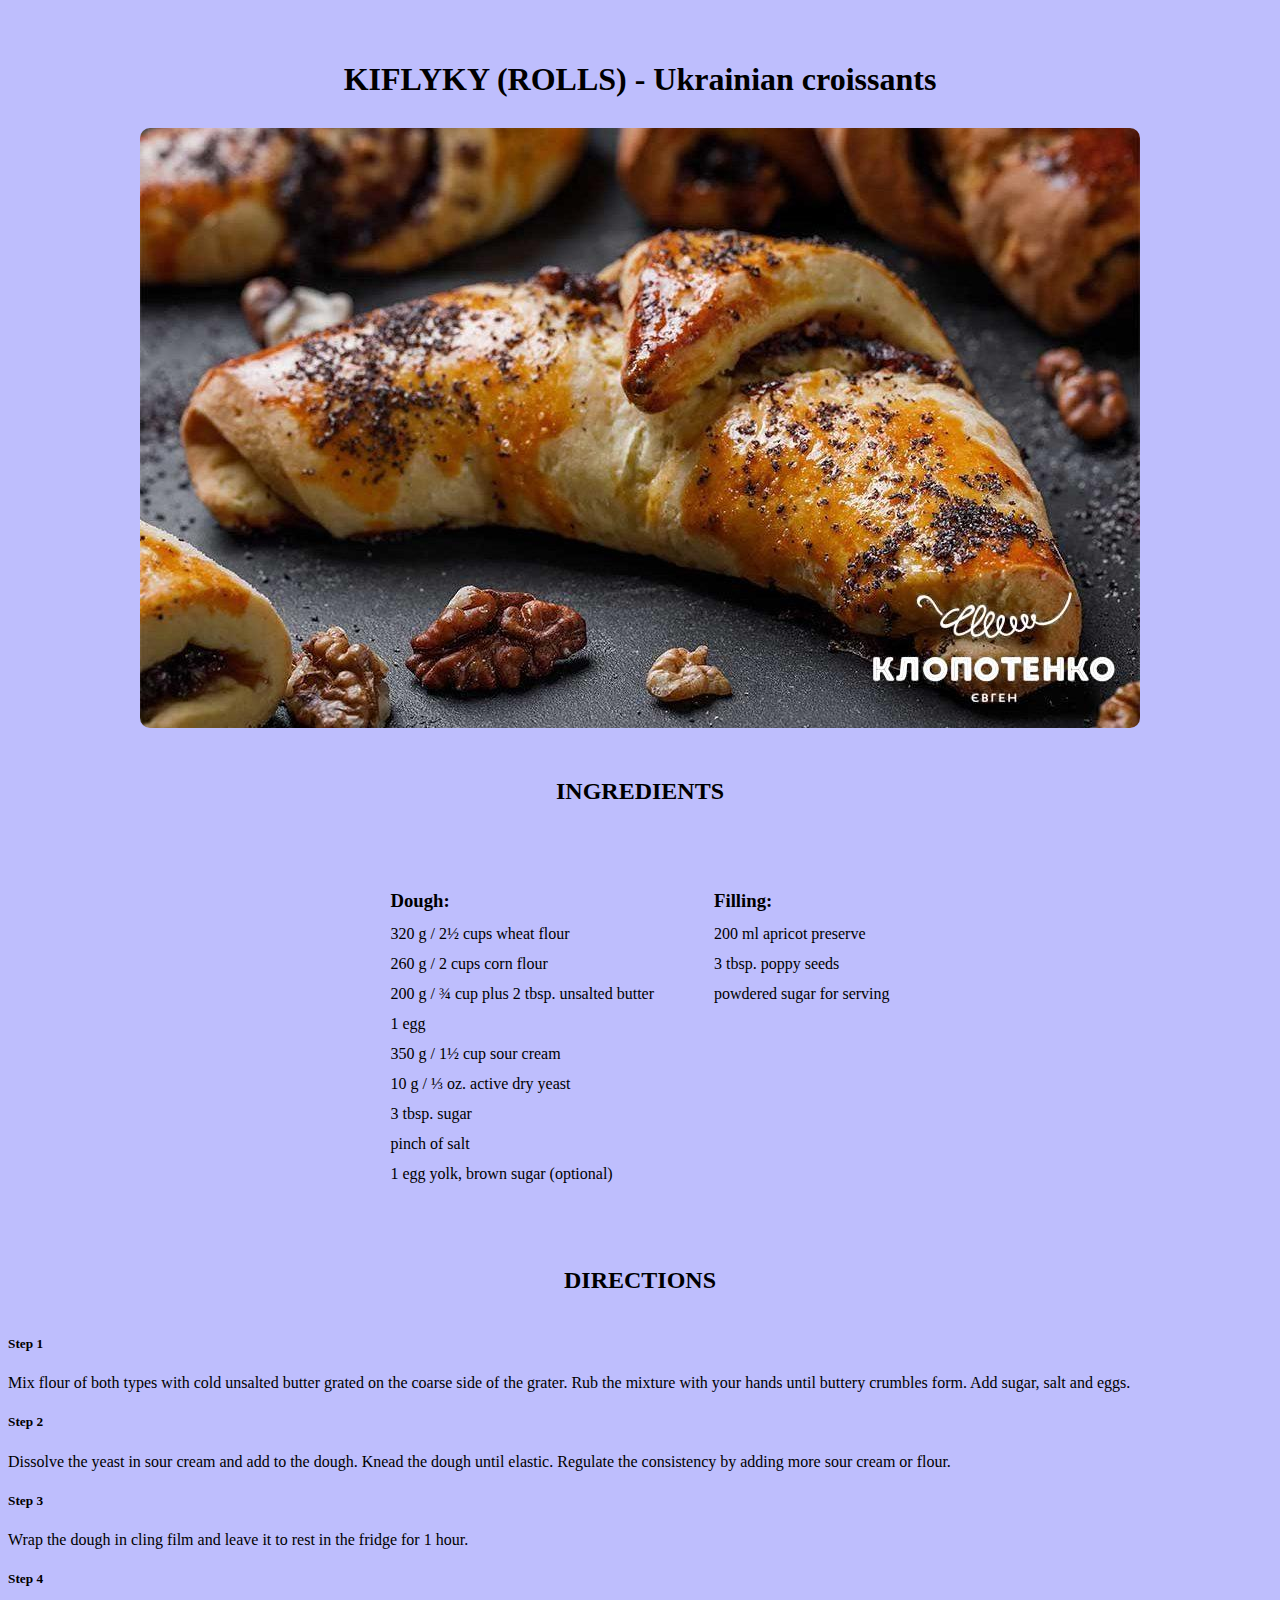
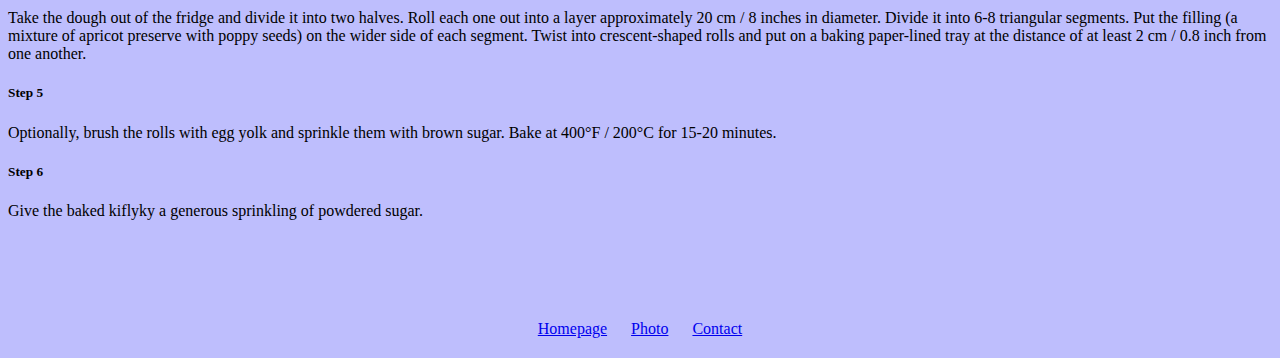
<file: index.html>
<!DOCTYPE html>
<html lang="en">
<head>
    <meta charset="UTF-8">
    <meta http-equiv="X-UA-Compatible" content="IE=edge">
    <meta name="viewport" content="width=device-width, initial-scale=1.0">
    <link href="styles.css" rel="stylesheet" type="text/css" />
    <link href="https://cdn.jsdelivr.net/npm/bootstrap@5.2.1/dist/css/bootstrap.min.css" rel="stylesheet" integrity="sha384-iYQeCzEYFbKjA/T2uDLTpkwGzCiq6soy8tYaI1GyVh/UjpbCx/TYkiZhlZB6+fzT" crossorigin="anonymous">
    <title>Croissant</title>
</head>
<body>
    <h1>KIFLYKY (ROLLS) - Ukrainian croissants</h1>
    <img src = "kiflyky_siteweb-1-1000x600.jpg" />
    
    <h2>INGREDIENTS</h2>
    <div class="ingredients">
        <div class = "colomn">
            <h3>Dough:</h3>
            <p>320 g / 2½ cups wheat flour</p>
            <p>260 g / 2 cups corn flour</p>
            <p>200 g / ¾ cup plus 2 tbsp. unsalted butter</p>
            <p>1 egg</p>
            <p>350 g / 1½ cup sour cream</p>
            <p>10 g / ⅓ oz. active dry yeast</p>
            <p>3 tbsp. sugar</p>
            <p>pinch of salt</p>
            <p>1 egg yolk, brown sugar (optional)</p>
        </div>
        <div class = "colomn">
            <h3>Filling:</h3>
            <p>200 ml apricot preserve</p>
            <p>3 tbsp. poppy seeds</p>
            <p> powdered sugar for serving</p>
        </div>
    </div>

    <h2>DIRECTIONS</h2>
    <div class = "container mb-5">
        <div class = "row">
            <div class = "col-sm-2">
                <h5>Step 1</h5>
            </div>
            <div class = "col-sm-10">
                <p>Mix flour of both types with cold unsalted butter grated on the coarse side of the grater. Rub the mixture with your hands until buttery crumbles form. Add sugar, salt and eggs.
                </p>
            </div>
        </div>
        <div class = "row">
            <div class = "col-sm-2">
                <h5>Step 2</h5>
            </div>
            <div class = "col-sm-10">
                <p>Dissolve the yeast in sour cream and add to the dough. Knead the dough until elastic. Regulate the consistency by adding more sour cream or flour.
                </p>
            </div>
        </div>
        <div class = "row">
            <div class = "col-sm-2">
                <h5>Step 3</h5>
            </div>
            <div class = "col-sm-10">
                <p>Wrap the dough in cling film and leave it to rest in the fridge for 1 hour.
                </p>
            </div>
        </div>
        <div class = "row">
            <div class = "col-sm-2">
                <h5>Step 4</h5>
            </div>
            <div class = "col-sm-10">
                <p>Take the dough out of the fridge and divide it into two halves. Roll each one out into a layer approximately 20 cm / 8 inches in diameter. Divide it into 6-8 triangular segments. Put the filling (a mixture of apricot preserve with poppy seeds) on the wider side of each segment. Twist into crescent-shaped rolls and put on a baking paper-lined tray at the distance of at least 2 cm / 0.8 inch from one another.
                </p>
            </div>
        </div>
        <div class = "row">
            <div class = "col-sm-2">
                <h5>Step 5</h5>
            </div>
            <div class = "col-sm-10">
                <p>Optionally, brush the rolls with egg yolk and sprinkle them with brown sugar. Bake at 400°F / 200°C for 15-20 minutes.
                </p>
            </div>
        </div>
        <div class = "row">
            <div class = "col-sm-2">
                <h5>Step 6</h5>
            </div>
            <div class = "col-sm-10">
                <p>Give the baked kiflyky a generous sprinkling of powdered sugar.
                </p>
            </div>
        </div>
    </div>
    
    <div class = "links">
        <a href = "index.html">Homepage</a>
        <a href = "photo.html">Photo</a>
        <a href = "contact.html">Contact</a>
    </div>
</body>
</html>
</file>
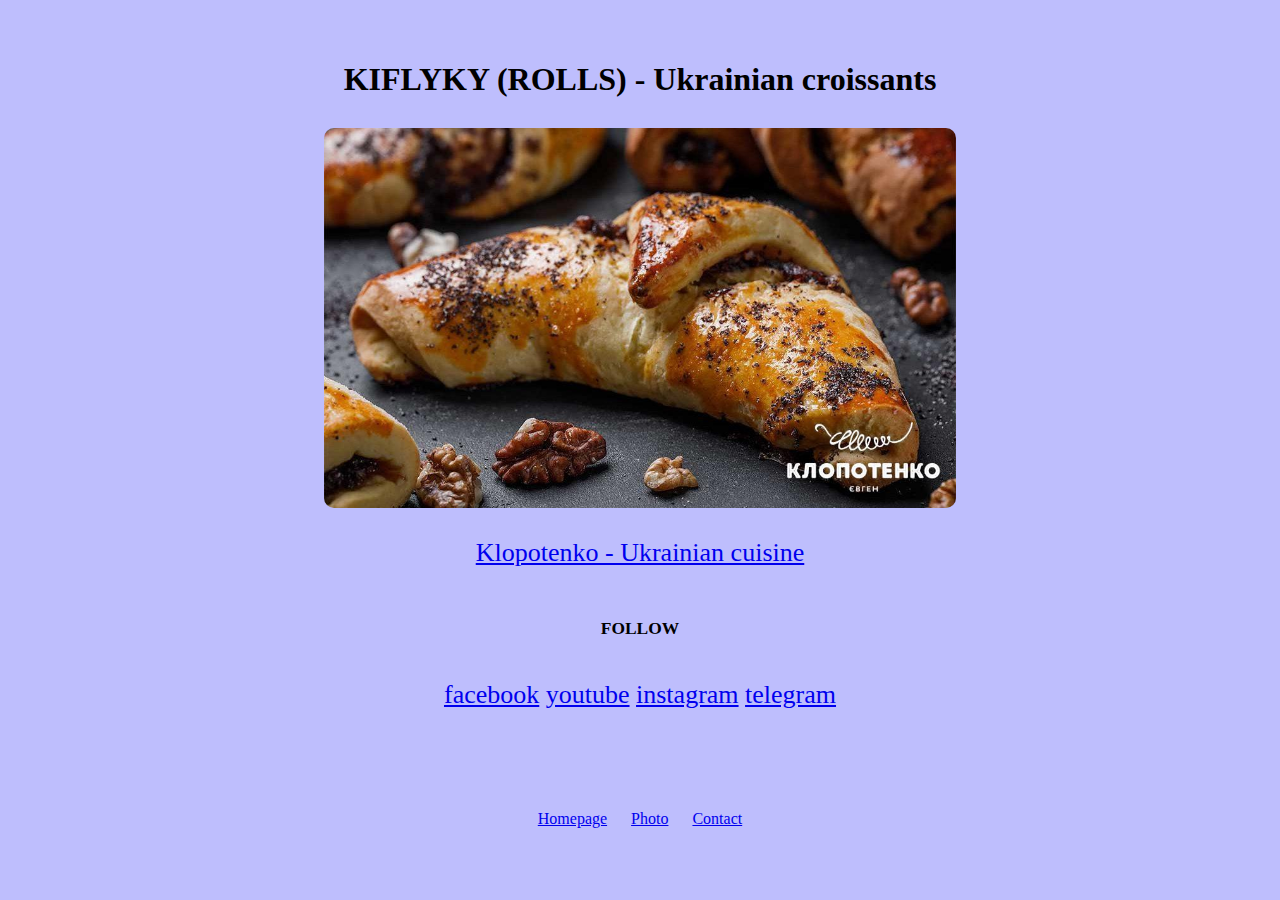
<file: contact.html>
<!DOCTYPE html>
<html lang="en">
<head>
    <meta charset="UTF-8">
    <meta http-equiv="X-UA-Compatible" content="IE=edge">
    <meta name="viewport" content="width=device-width, initial-scale=1.0">
    <link href="styles.css" rel="stylesheet" type="text/css" />
    <link href="https://cdn.jsdelivr.net/npm/bootstrap@5.2.2/dist/css/bootstrap.min.css" rel="stylesheet" integrity="sha384-Zenh87qX5JnK2Jl0vWa8Ck2rdkQ2Bzep5IDxbcnCeuOxjzrPF/et3URy9Bv1WTRi" crossorigin="anonymous">
    <title>Contact</title>
</head>
<body>
    <h1>KIFLYKY (ROLLS) - Ukrainian croissants</h1>
    <img width="50%"  src = "kiflyky_siteweb-1-1000x600.jpg" />

    <div class = "contact">
        <a href = "https://klopotenko.com/en/kiflyky-rolls/">Klopotenko - Ukrainian cuisine</a>
        <h6>FOLLOW</h6>
        <a href = "https://www.facebook.com/RecipesIevgenKlopotenko">facebook</a>
        <a href = "https://www.youtube.com/channel/UCh6Pbd8waSQ0TNO3xCLy8hg">youtube</a>
        <a href = "https://www.instagram.com/klopotenko/">instagram</a>
        <a href = " https://t.me/gastroprikhozhane">telegram</a>
    </div>

    <div class = "links">
        <a href = "index.html">Homepage</a>
        <a href = "photo.html">Photo</a>
        <a href = "contact.html">Contact</a>
    </div>
</body>
</html>
</file>
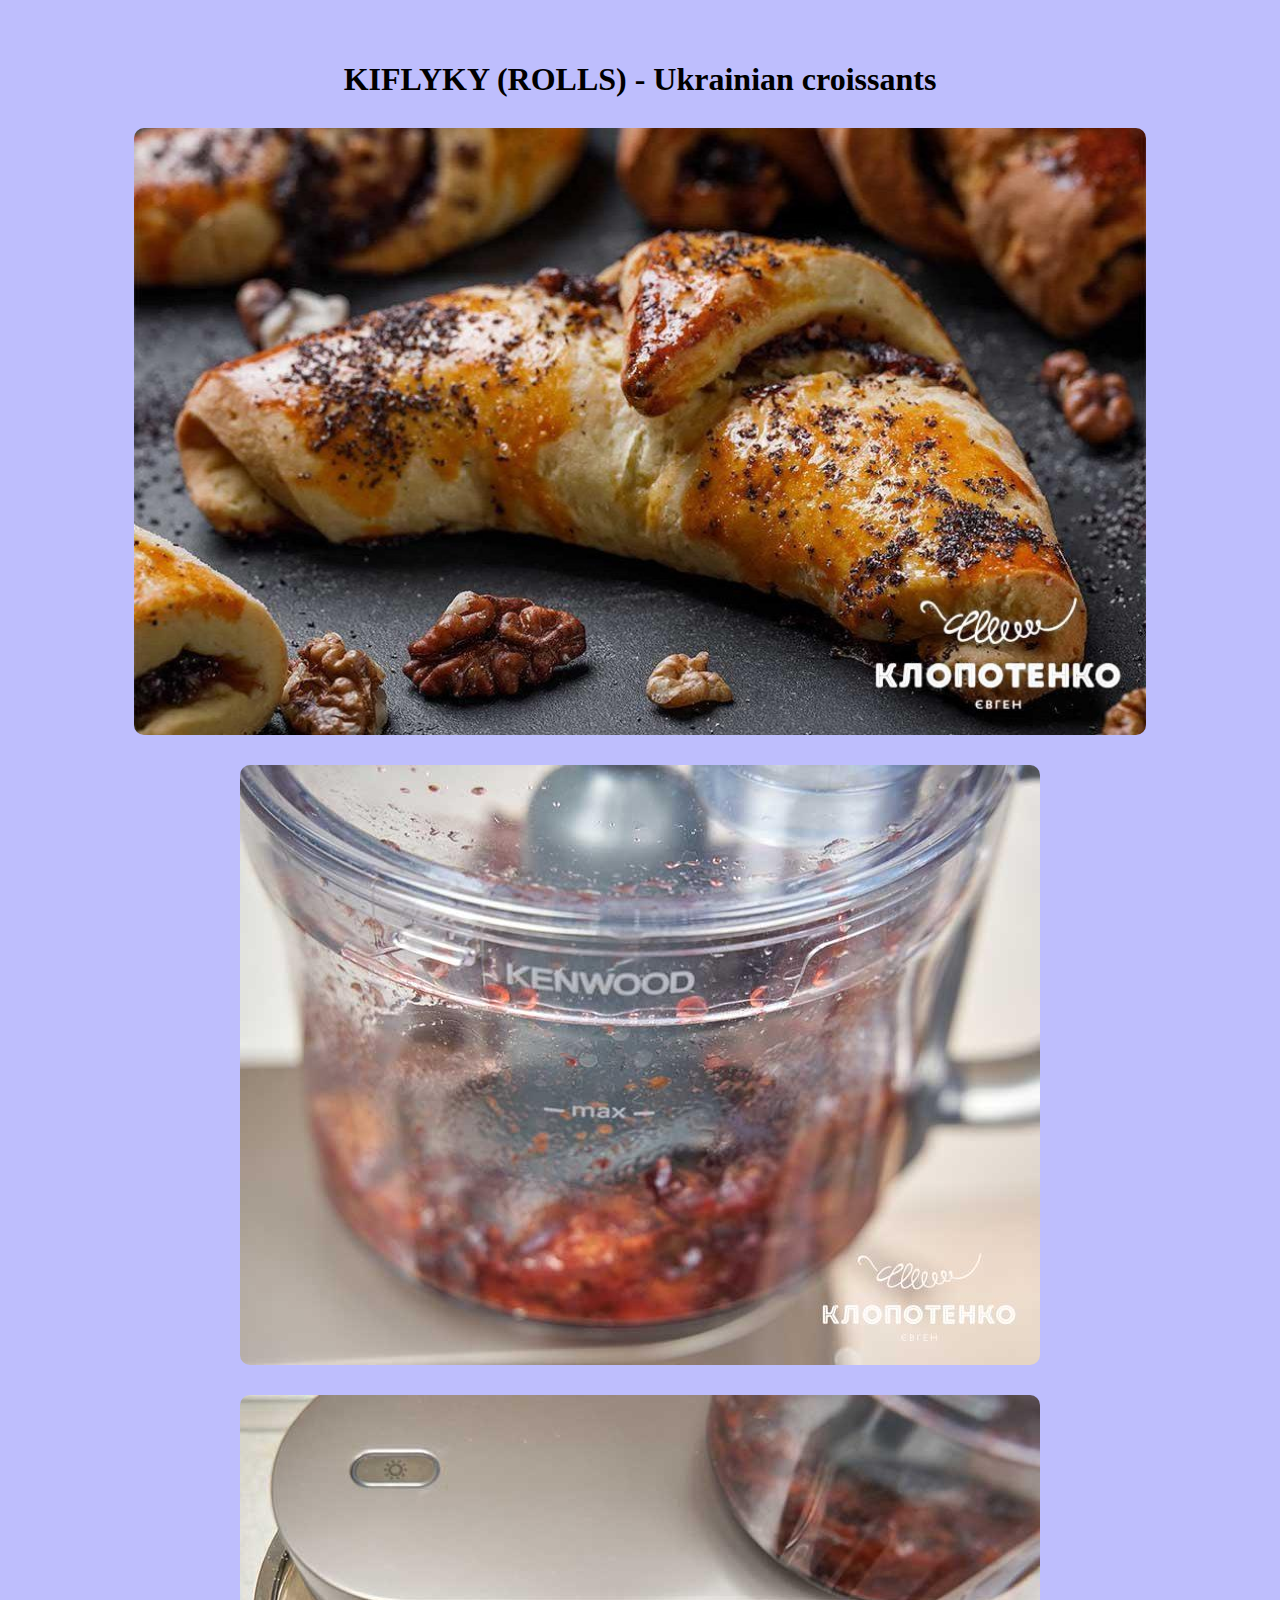
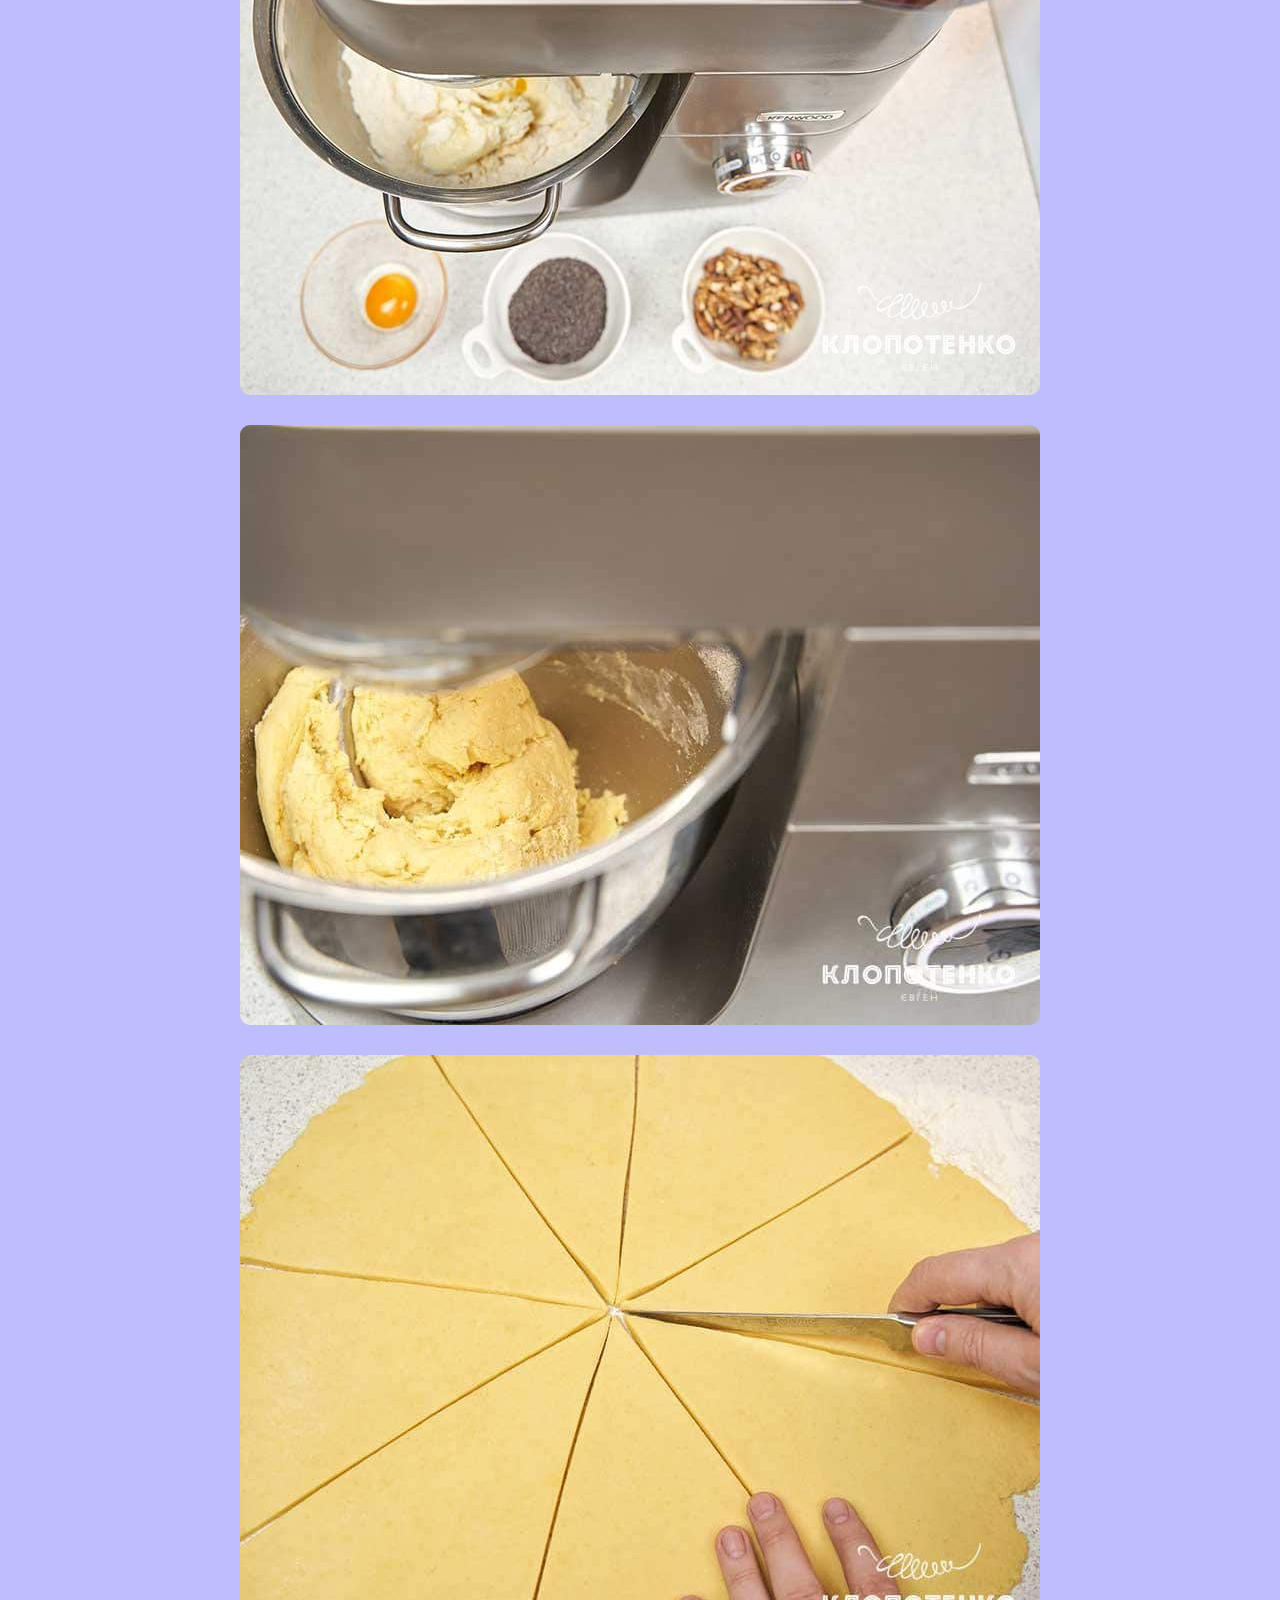
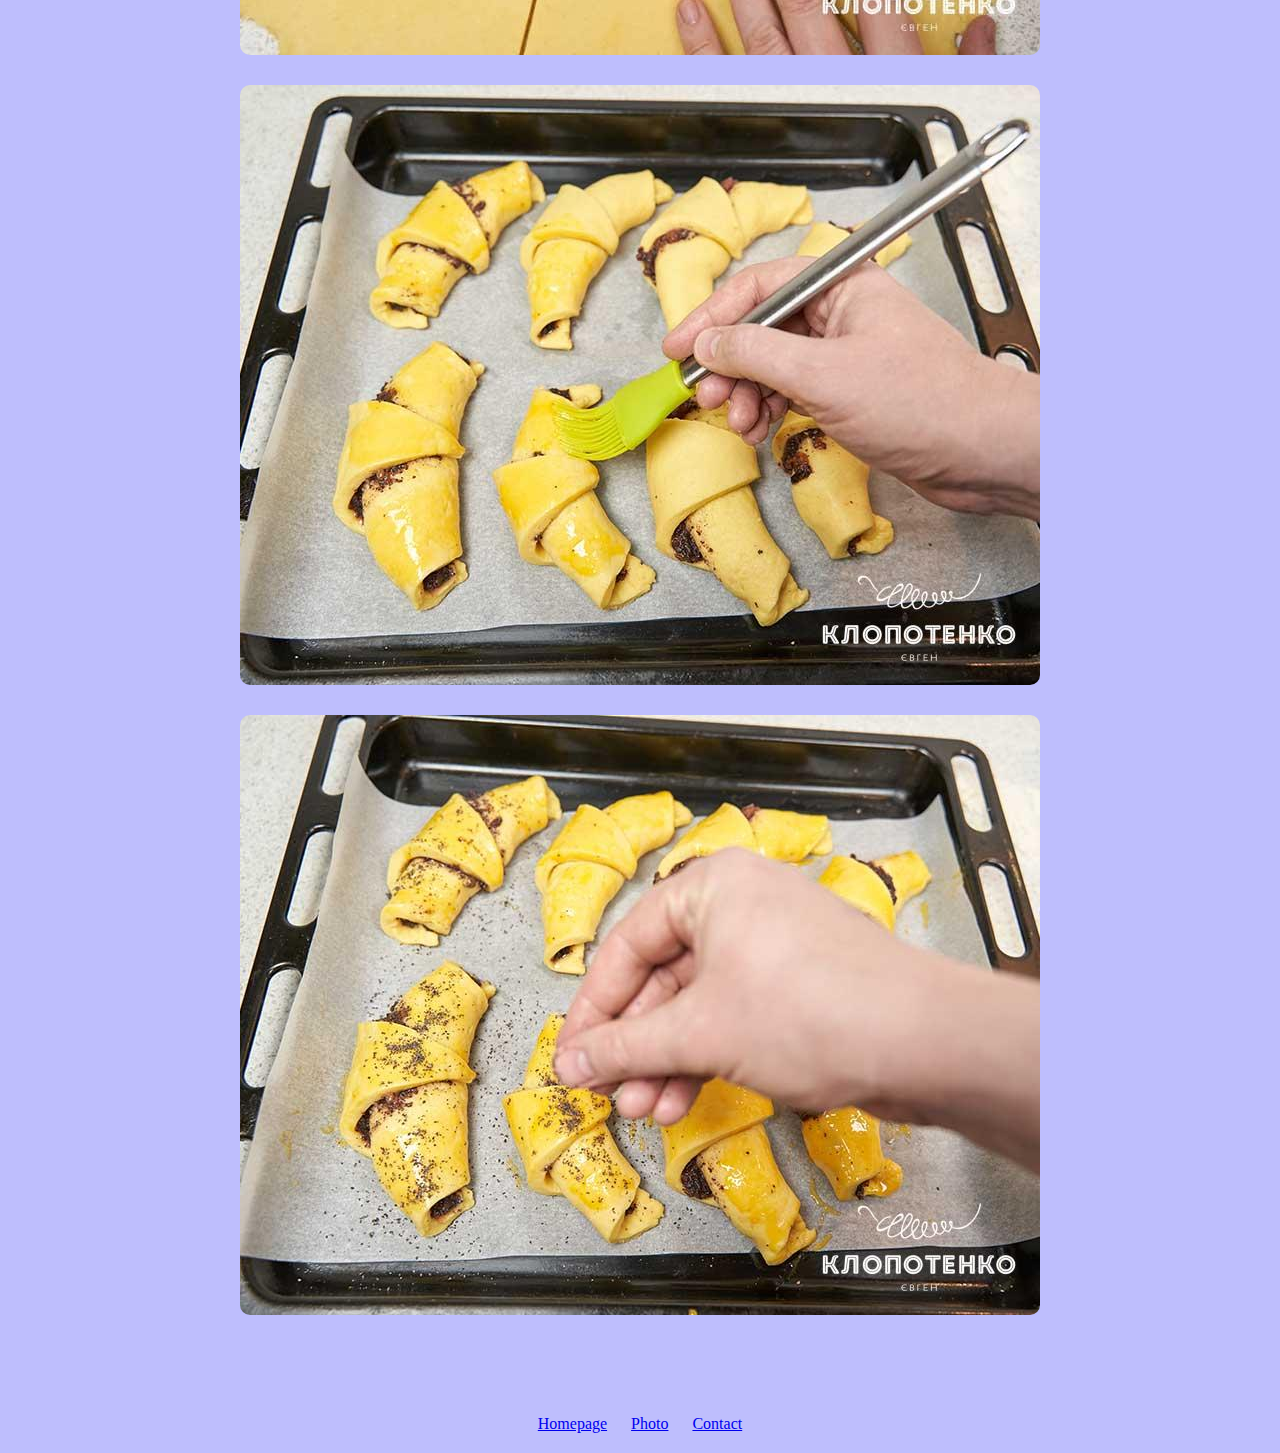
<file: photo.html>
<!DOCTYPE html>
<html lang="en">
<head>
    <meta charset="UTF-8">
    <meta http-equiv="X-UA-Compatible" content="IE=edge">
    <meta name="viewport" content="width=device-width, initial-scale=1.0">
    <link href="styles.css" rel="stylesheet" type="text/css" />
    <link href="https://cdn.jsdelivr.net/npm/bootstrap@5.2.2/dist/css/bootstrap.min.css" rel="stylesheet" integrity="sha384-Zenh87qX5JnK2Jl0vWa8Ck2rdkQ2Bzep5IDxbcnCeuOxjzrPF/et3URy9Bv1WTRi" crossorigin="anonymous">
    <title>Photo</title>
</head>
<body>
    <h1>KIFLYKY (ROLLS) - Ukrainian croissants</h1>
    <img width="80%" src = "kiflyky_siteweb-1-1000x600.jpg" />

    <div class = "container">
        <div class = "row">
            <div class = "col-sm-6 text-center border">
                <img src = "Kiflyky_2.jpg" class = "img-fluid p-4">
            </div>
            <div class = "col-sm-6 text-center border">
                <img src = "Kiflyky_3.jpg" class = "img-fluid p-4">
            </div>
        </div>
        <div class = "row">
            <div class = "col-sm-6 text-center border">
                <img src = "Kiflyky_4.jpg" class = "img-fluid p-4">
            </div>
            <div class = "col-sm-6 text-center border">
                <img src = "Kiflyky_9.jpg" class = "img-fluid p-4">
            </div>
        </div>
        <div class = "row">
            <div class = "col-sm-6 text-center border">
                <img src = "Kiflyky_12.jpg" class = "img-fluid p-4">
            </div>
            <div class = "col-sm-6 text-center border">
                <img src = "Kiflyky_13.jpg" class = "img-fluid p-4">
            </div>
        </div>
    </div>
    
    <div class = "links">
        <a href = "index.html">Homepage</a>
        <a href = "photo.html">Photo</a>
        <a href = "contact.html">Contact</a>
    </div>
</body>
</html>
</file>
<file: styles.css>
body {
    background: rgb(190, 190, 253) !important;
}
h1 {
    text-align: center;
    padding-top: 40px;
}
img {
    max-width: 100%;
    display: block;
    margin: 30px auto;
    border-radius: 10px;
}
h2 {
    text-align: center;
    margin: 20px;
    padding: 20px;
}

.ingredients {
    display: flex;
    justify-content: center;
    text-align: left;
}
.colomn {
    margin: 10px;
    padding: 20px;
    font-size: 16px;
    line-height: 14px;
}


.links {
    text-align: center;
    margin: 100px auto 20px auto;
}
.links a {
    margin: 10px;
}
h6 {
    padding-top: 10px;
}
.contact {
    text-align: center;
    font-size: 26px;
}
a:hover {
    color: blue;
    text-decoration: underline;
}
a:visited {
    color: green;
}
</file>
